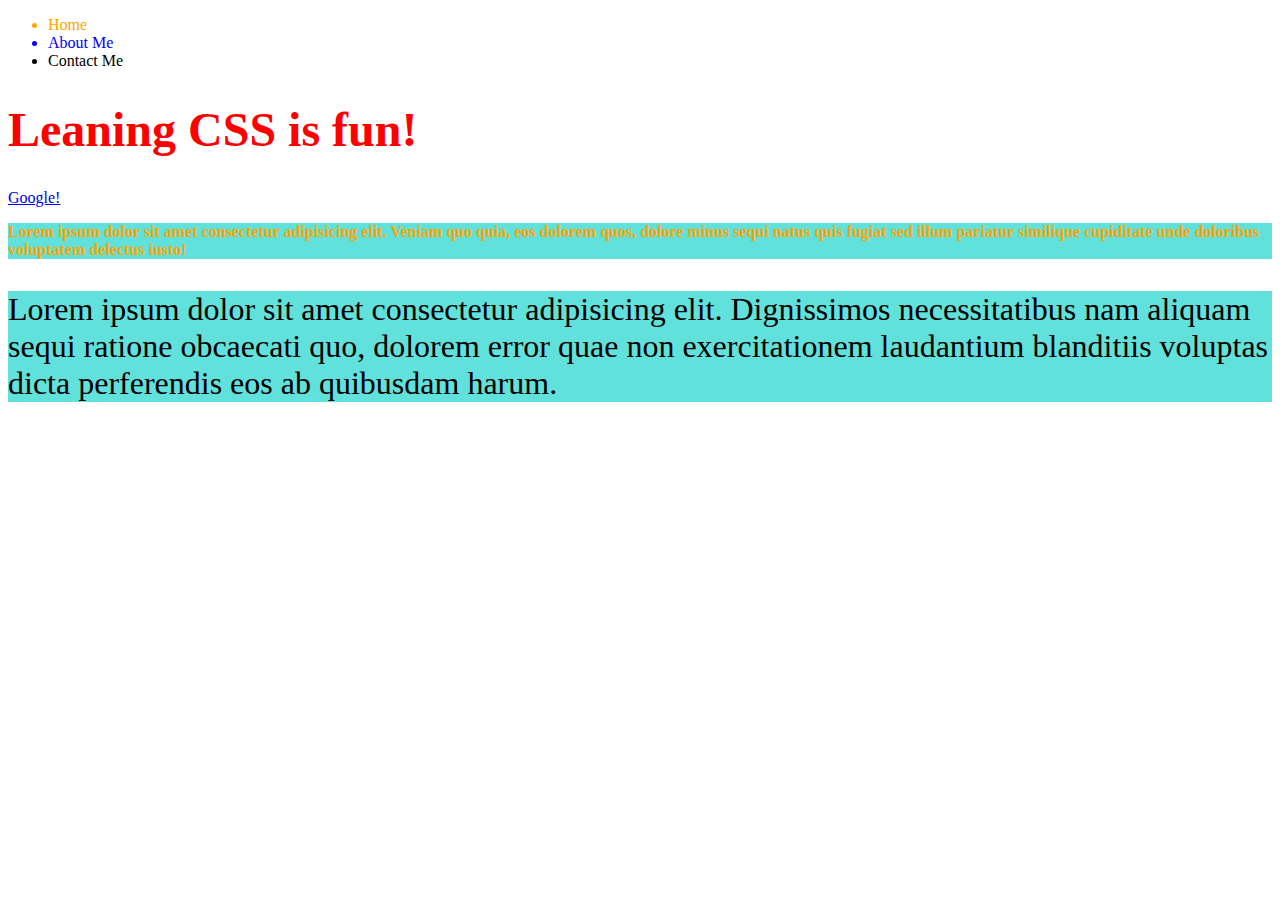
<file: css_intro/index.html>
<!DOCTYPE html>
<html lang="en">
<head>
    <meta charset="UTF-8">
    <meta name="viewport" content="width=device-width, initial-scale=1.0">
    <link rel="stylesheet" href="style.css">
    <title>CSS Intro</title>
</head>
<body>
    <ul> <!--ul>li*3-->
        <li class="nav-home">Home</li>
        <li id="about-me">About Me</li>
        <li>Contact Me</li>
    </ul>
    <h1>Leaning CSS is fun!</h1>
    <a href="https://www.google.com">Google!</a>
    <p class="nav-home bold">Lorem ipsum dolor sit amet consectetur adipisicing elit. Veniam quo quia, eos dolorem quos, dolore minus sequi natus quis fugiat sed illum pariatur similique cupiditate unde doloribus voluptatem delectus iusto!</p>
    <section>
        <p>Lorem ipsum dolor sit amet consectetur adipisicing elit. Dignissimos necessitatibus nam aliquam sequi ratione obcaecati quo, dolorem error quae non exercitationem laudantium blanditiis voluptas dicta perferendis eos ab quibusdam harum.</p>
    </section>
</body>
</html>
</file>
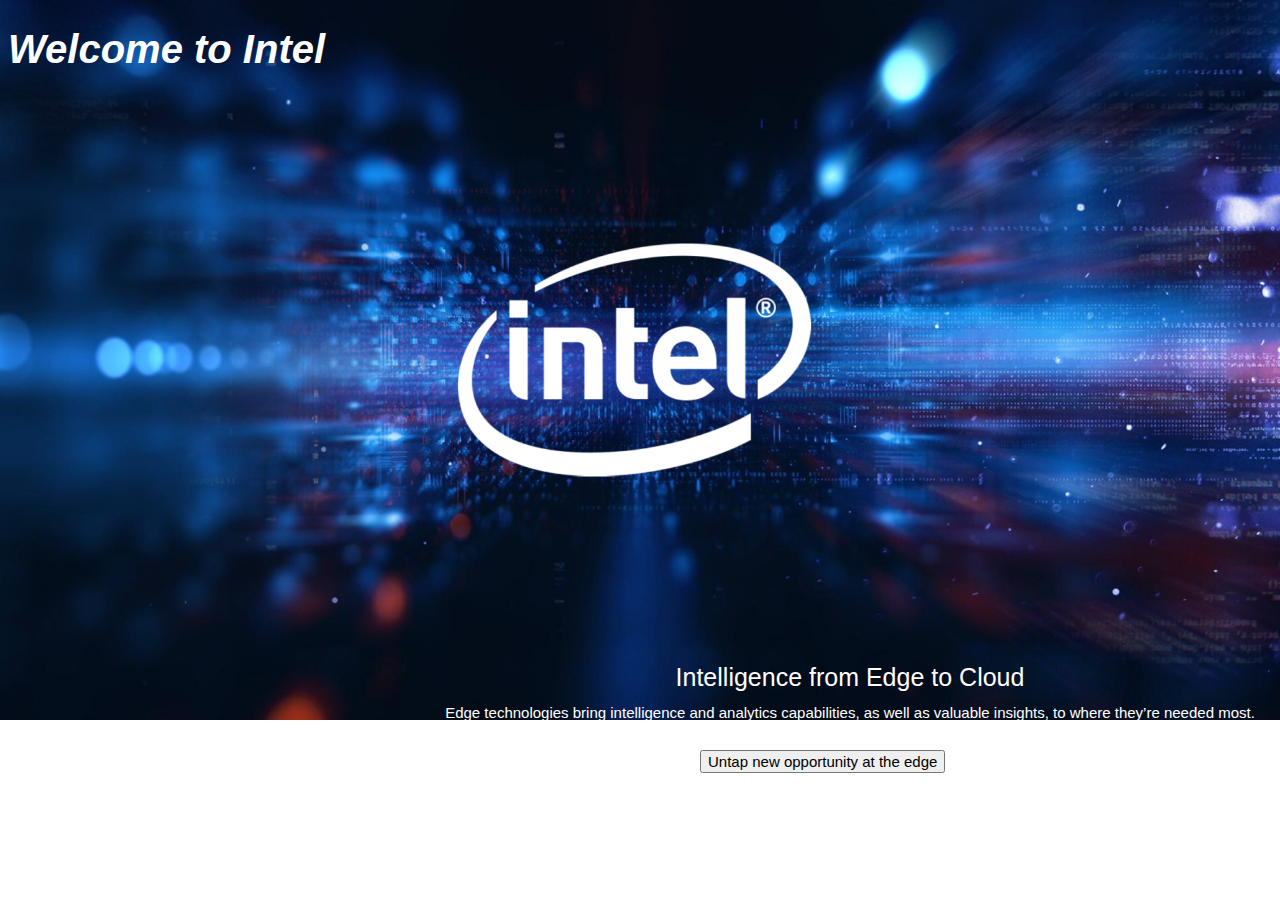
<file: splash_page/index.html>
<!DOCTYPE html>
<html lang="en">
<head>
    <meta charset="UTF-8">
    <meta name="viewport" content="width=device-width, initial-scale=1.0">
    <link rel="stylesheet" href="style.css">
    <title>Splash Page</title>
</head>
<body>
    <header>
        <h1>Welcome to Intel</h1>
    </header>
    <section>
        <div class="info">
            <p id="title">Intelligence from Edge to Cloud</p>
            <p id="statement">Edge technologies bring intelligence and analytics capabilities, as well as valuable insights, to where they’re needed most.</p>
        </div>
    </section>
    <button>Untap new opportunity at the edge</button>
</body>
</html>
</file>
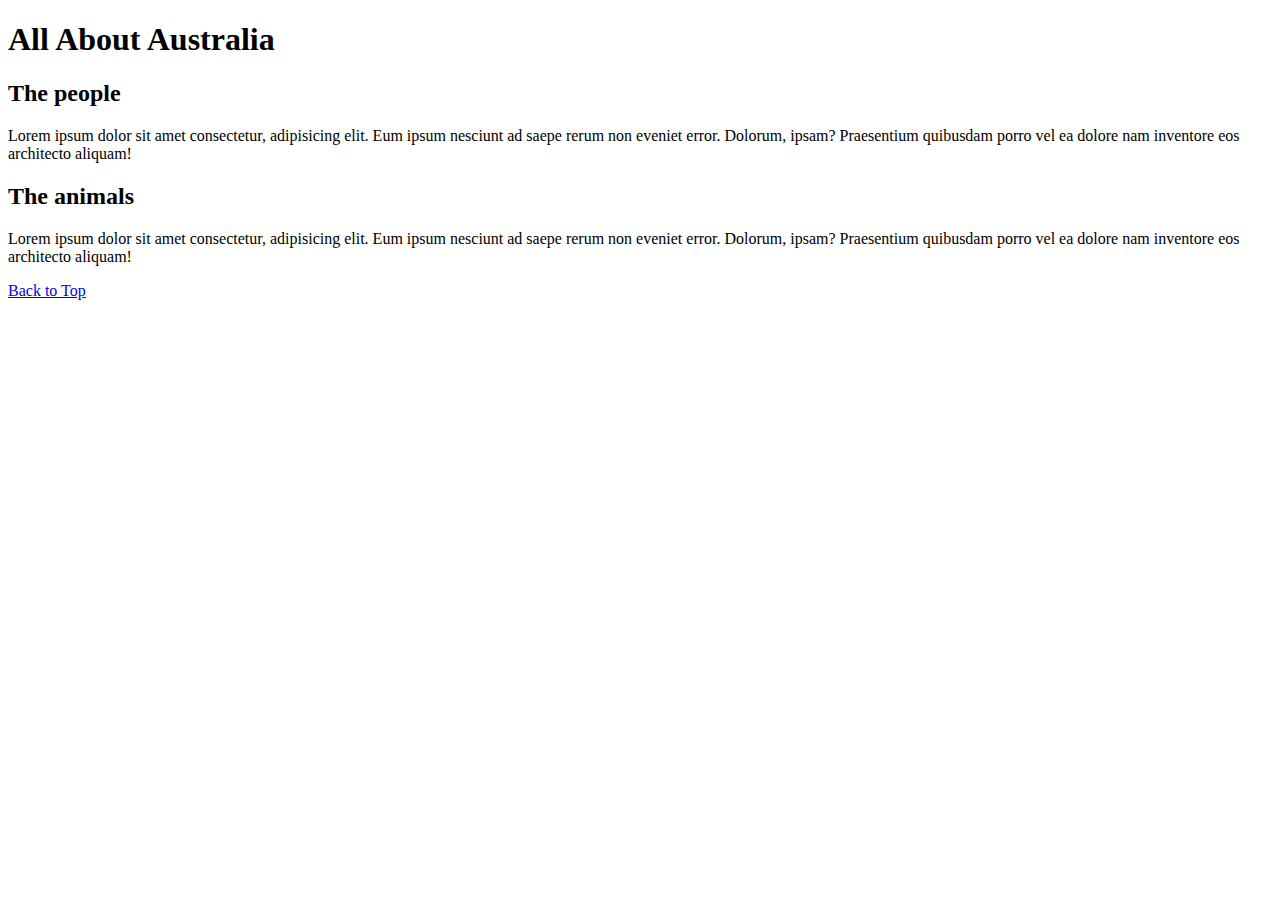
<file: first_page/australia.html>
<!DOCTYPE html>
<html lang="en">
<head>
    <meta charset="UTF-8">
    <meta name="viewport" content="width=device-width, initial-scale=1.0">
    <title>Document</title>
</head>
<body>
    <header>
        <h1>All About Australia</h1>
    </header>
    <section>
        <h2>The people</h2>
        <p>
            Lorem ipsum dolor sit amet consectetur, adipisicing elit. Eum ipsum nesciunt ad saepe rerum non eveniet error. Dolorum, ipsam? Praesentium quibusdam porro vel ea dolore nam inventore eos architecto aliquam!
        </p>
    </section>
    <sections>
        <h2>The animals</h2>
        <p>
            Lorem ipsum dolor sit amet consectetur, adipisicing elit. Eum ipsum nesciunt ad saepe rerum non eveniet error. Dolorum, ipsam? Praesentium quibusdam porro vel ea dolore nam inventore eos architecto aliquam!
        </p>
    </section>
    <footer>
        <div>
            <a href="#">Back to Top</a>
        </div>
    </footer>
</body>
</html>
</file>
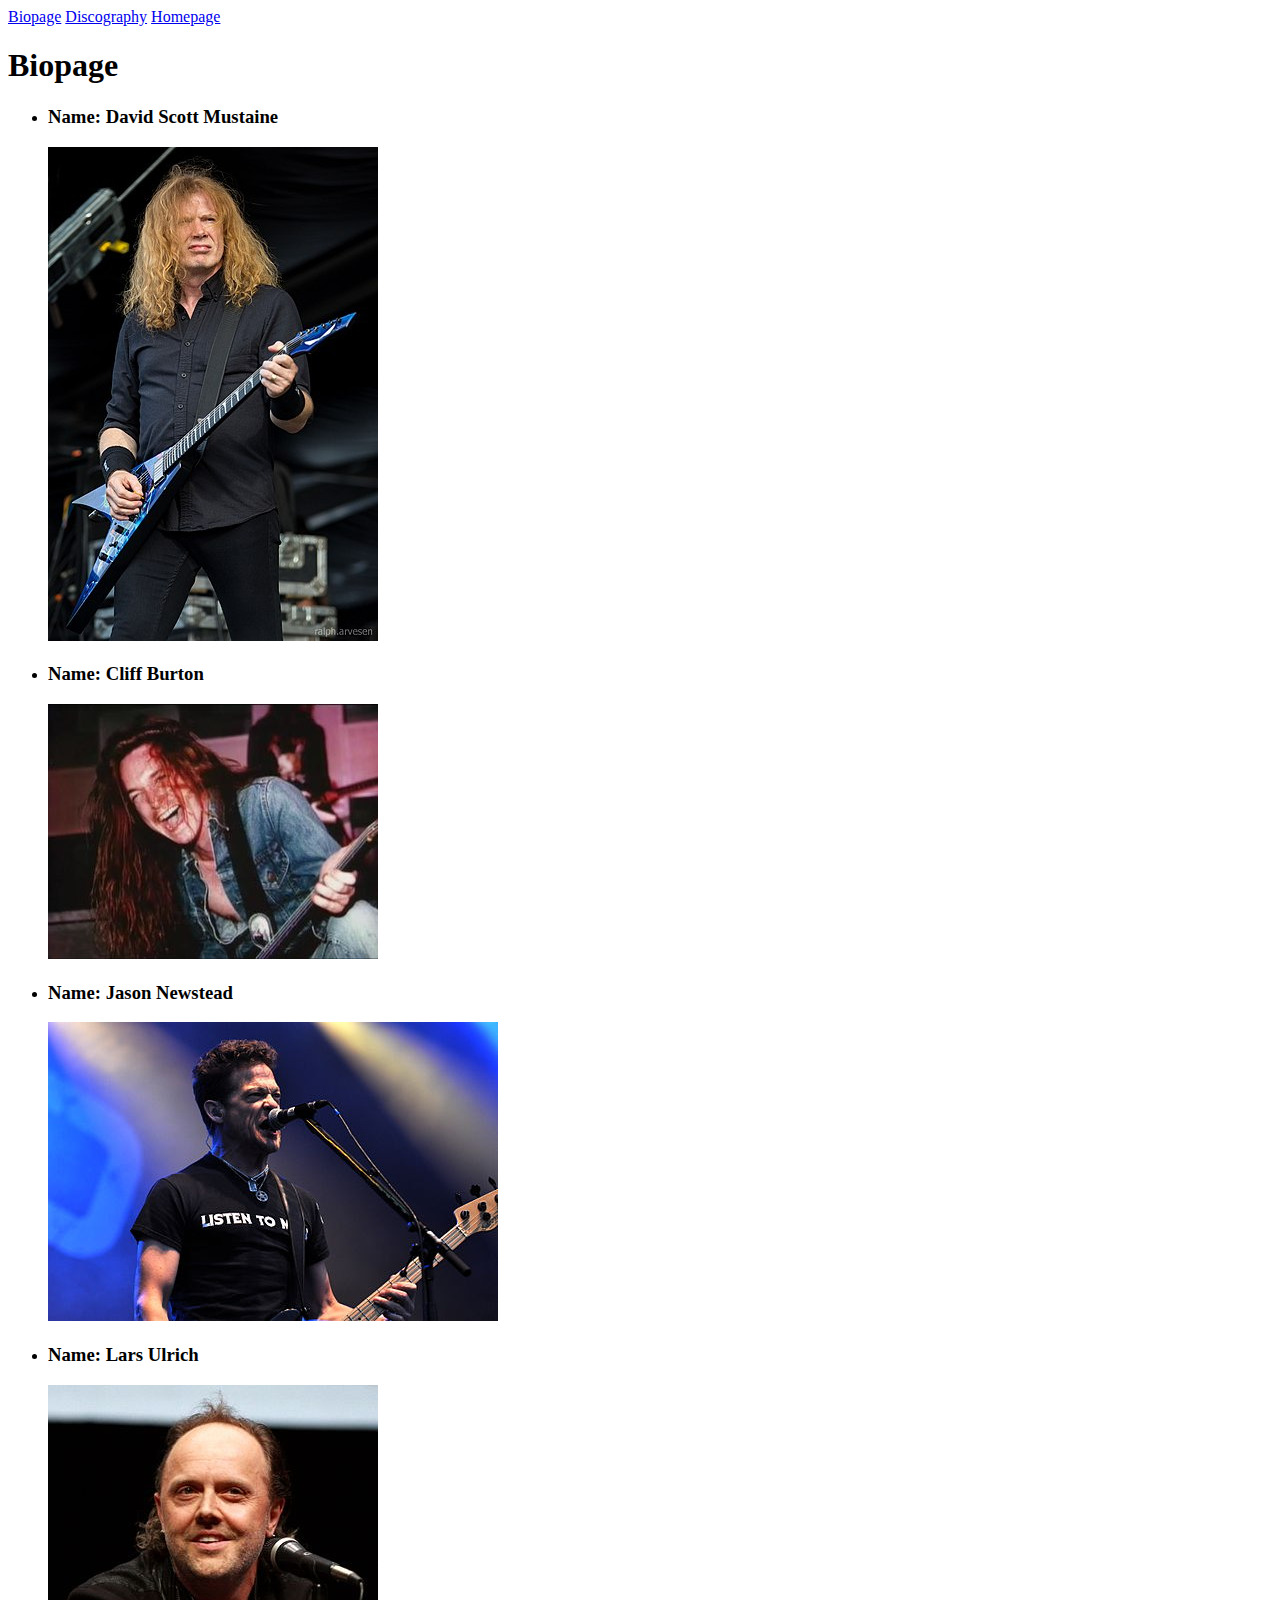
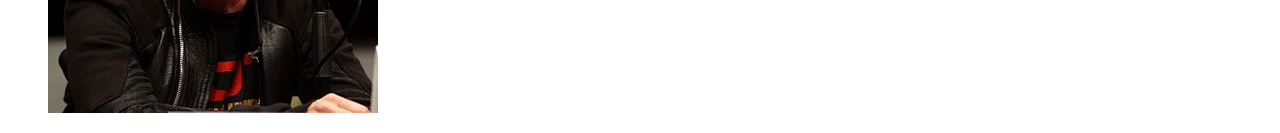
<file: first_page/biopage.html>
<!-- A bio page showing an unordered list of band members, with a photo, name, instrument for each -->
<!DOCTYPE html>
<html lang="en">
<head>
    <meta charset="UTF-8">
    <meta name="viewport" content="width=device-width, initial-scale=1.0">
    <title>Biopage</title>
</head>
<body>
    <header>
        <a href="biopage.html">Biopage</a>
        <a href="discography.html">Discography</a>
        <a href="homepage.html">Homepage</a>
        <h1>Biopage</h1>
    </header>
    <section>
        <ul>
            <li>
                <h3>Name: David Scott Mustaine</h3>
                <script><h4>Instrument: Lead guitar</h4></script>
                <img src="pics/image4.jpg" alt="broken">
                <br>
            </li>
            <li>
                <h3>Name: Cliff Burton</h3>
                <script><h4>Instrument: Bass guitarist</h4></script>
                <img src="pics/image5.jpg" alt="broken">
                <br>
            </li>
            <li>
                <h3>Name: Jason Newstead</h3>
                <script><h4>Instrument: Bass guitarist</h4></script>
                <img src="pics/image6.jpg" alt="broken">
            <br>
            </li>
            <li>
                <h3>Name: Lars Ulrich</h3>
                <script><h4>Instrument: Drums</h4></script>
                <img src="pics/image7.jpg" alt="broken">
            </li>
        </ul>
    </section>
</body>
</html>
</file>
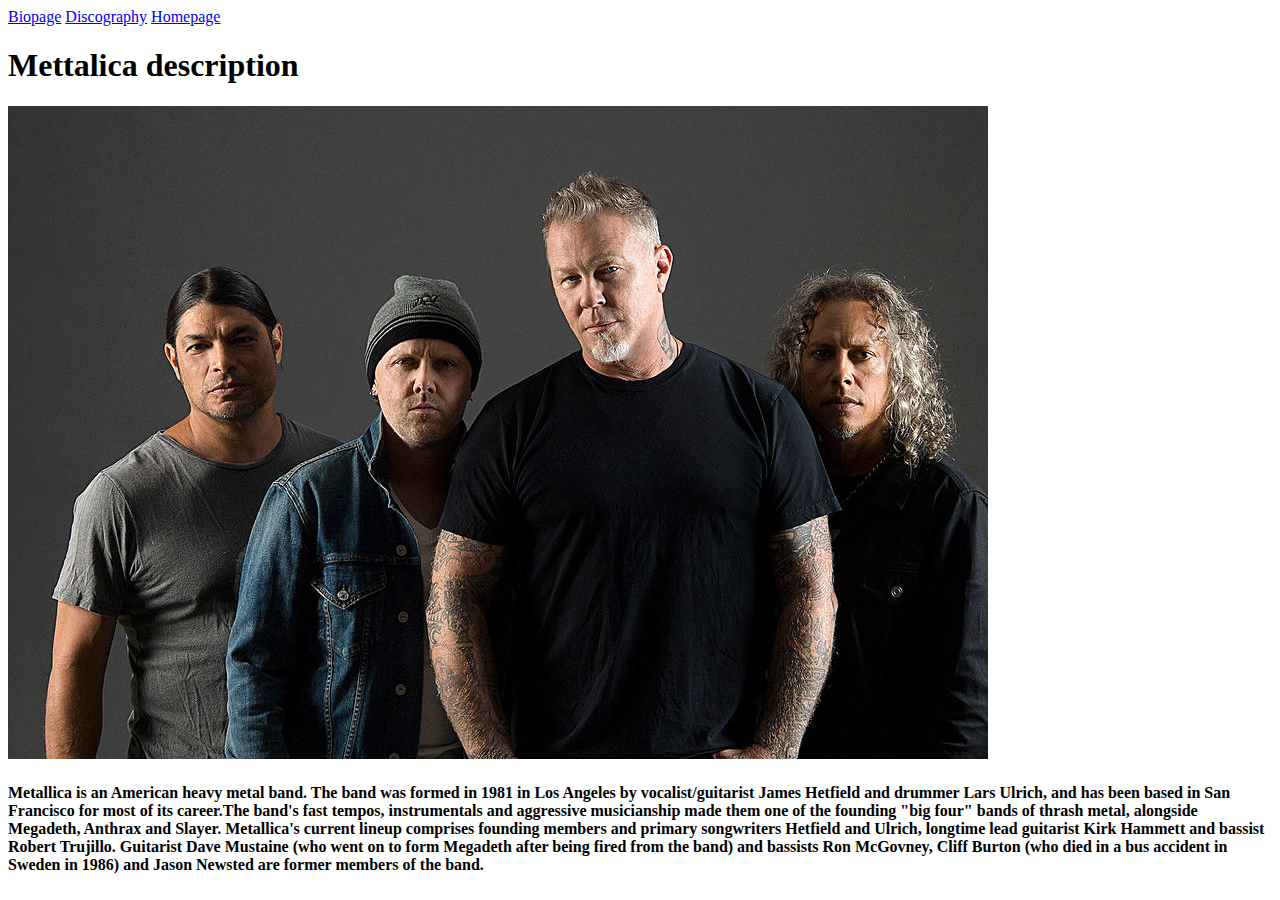
<file: first_page/homepage.html>
<!-- A homepage, featuring photo of the band, a brief description and the title of the page should have the name of the band -->

<!DOCTYPE html>
<html lang="en">
<head>
    <meta charset="UTF-8">
    <meta name="viewport" content="width=device-width, initial-scale=1.0">
    <title>Metallica</title>
</head>
<body>
    <header>
        <a href="biopage.html">Biopage</a>
        <a href="discography.html">Discography</a>
        <a href="homepage.html">Homepage</a>
       <h1>Mettalica description</h1>
    </header>
    <div>
        <img src="pics/image1.png" alt="broken" />
    </div>
    
<section>
    <h4>
        Metallica is an American heavy metal band. The band was formed in 1981 in Los Angeles by vocalist/guitarist James Hetfield and drummer Lars Ulrich, and has been based in San Francisco for most of its career.The band's fast tempos, instrumentals and aggressive musicianship made them one of the founding "big four" bands of thrash metal, alongside Megadeth, Anthrax and Slayer. Metallica's current lineup comprises founding members and primary songwriters Hetfield and Ulrich, longtime lead guitarist Kirk Hammett and bassist Robert Trujillo. Guitarist Dave Mustaine (who went on to form Megadeth after being fired from the band) and bassists Ron McGovney, Cliff Burton (who died in a bus accident in Sweden in 1986) and Jason Newsted are former members of the band.
    </h4>
</section>
</body>
</html>
</file>
<file: css_intro/style.css>
h1 {
    color: red; 
    font-size: 3em;
}

h1:hover {
    color: purple;
}

a:visited {
    color: gold;
}

p{
    background-color: #61e1dc;
}

#about-me {
    color: blue;
}

.nav-home {
    color: orange;
}

.bold  {
    font-weight: bold; /* makes a font bold*/
}
/* apply to all para that are children of section*/
section p { 
    font-size: 2em;
}
</file>
<file: splash_page/style.css>
body {
    background-image: url("pics/image1.png");
    background-repeat: no-repeat;
    background-size: cover;
}

header {
    font-family: Helvetica, sans-serif;
    color: white;
    font-size: 20px;
    font-style: italic;
    font-weight: 400;
}

header:hover {
    color:orange;
}

p {
    color: white;
    margin: 0.5em;
}
 .info {
     width: 1100px;
     position: absolute;
     top: 650px;
     left: 300px;
     text-align: center;
     font-family: Arial, Helvetica, sans-serif;
 }

 #title {
     font-size: 25px;
 }

 #statement {
     font-size: 15px;
 }

 button {
    position: absolute;
    top: 750px;
    left: 700px;
    font-size: 15px;
    font-family: Arial, Helvetica, sans-serif;
 }
 button:hover {
     color: grey;
 }
</file>
